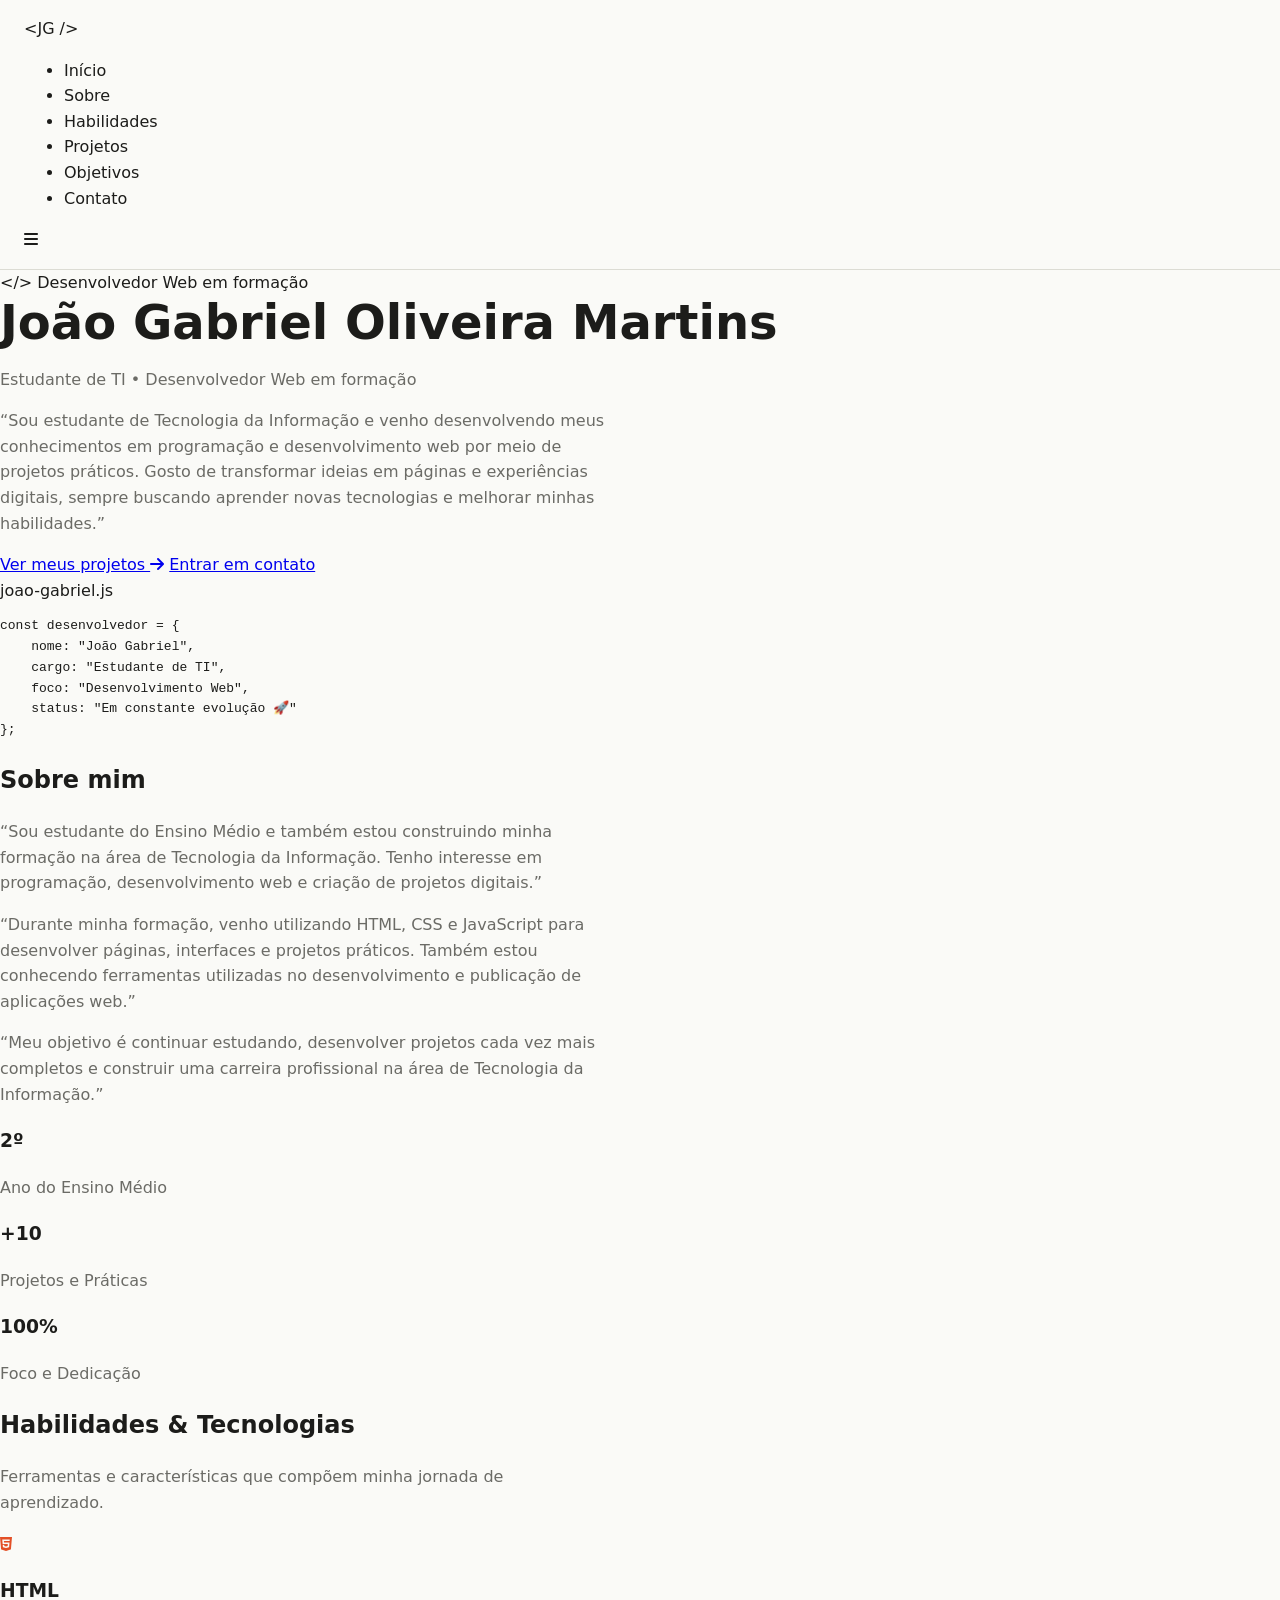
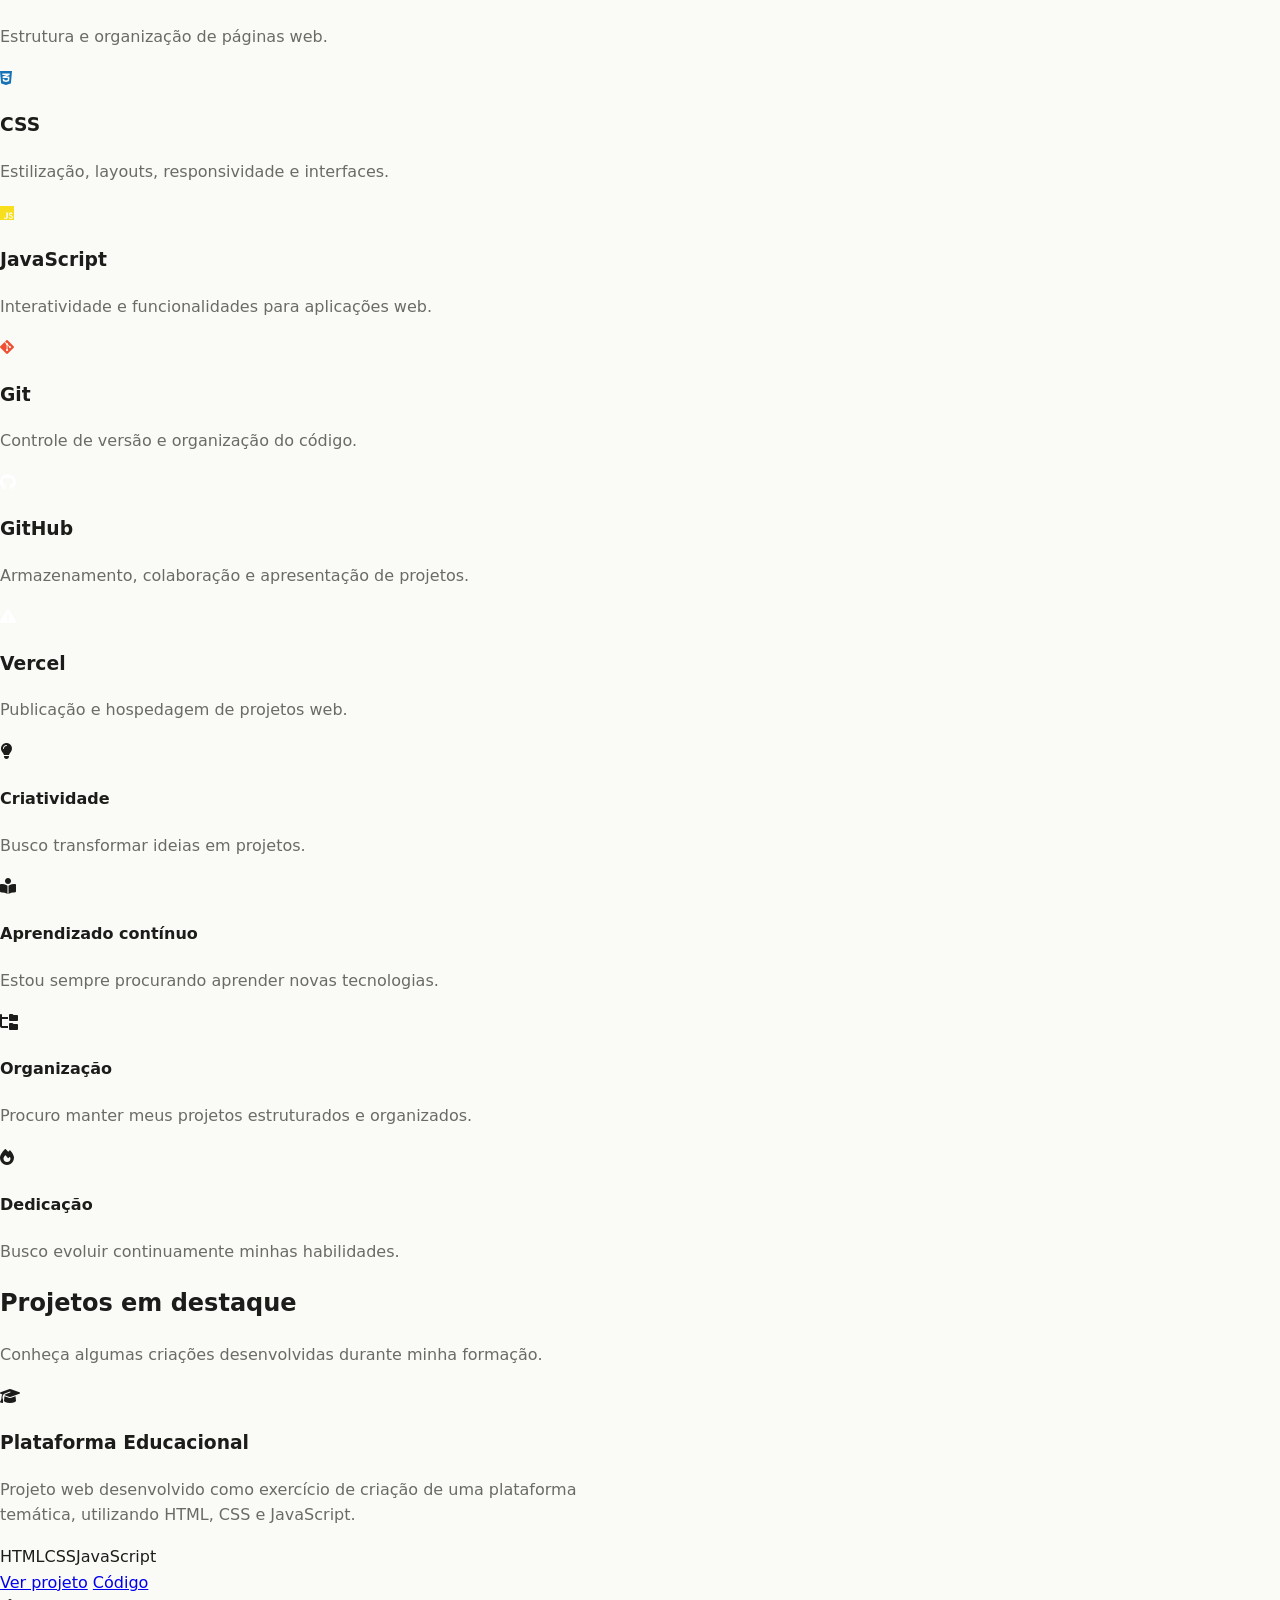
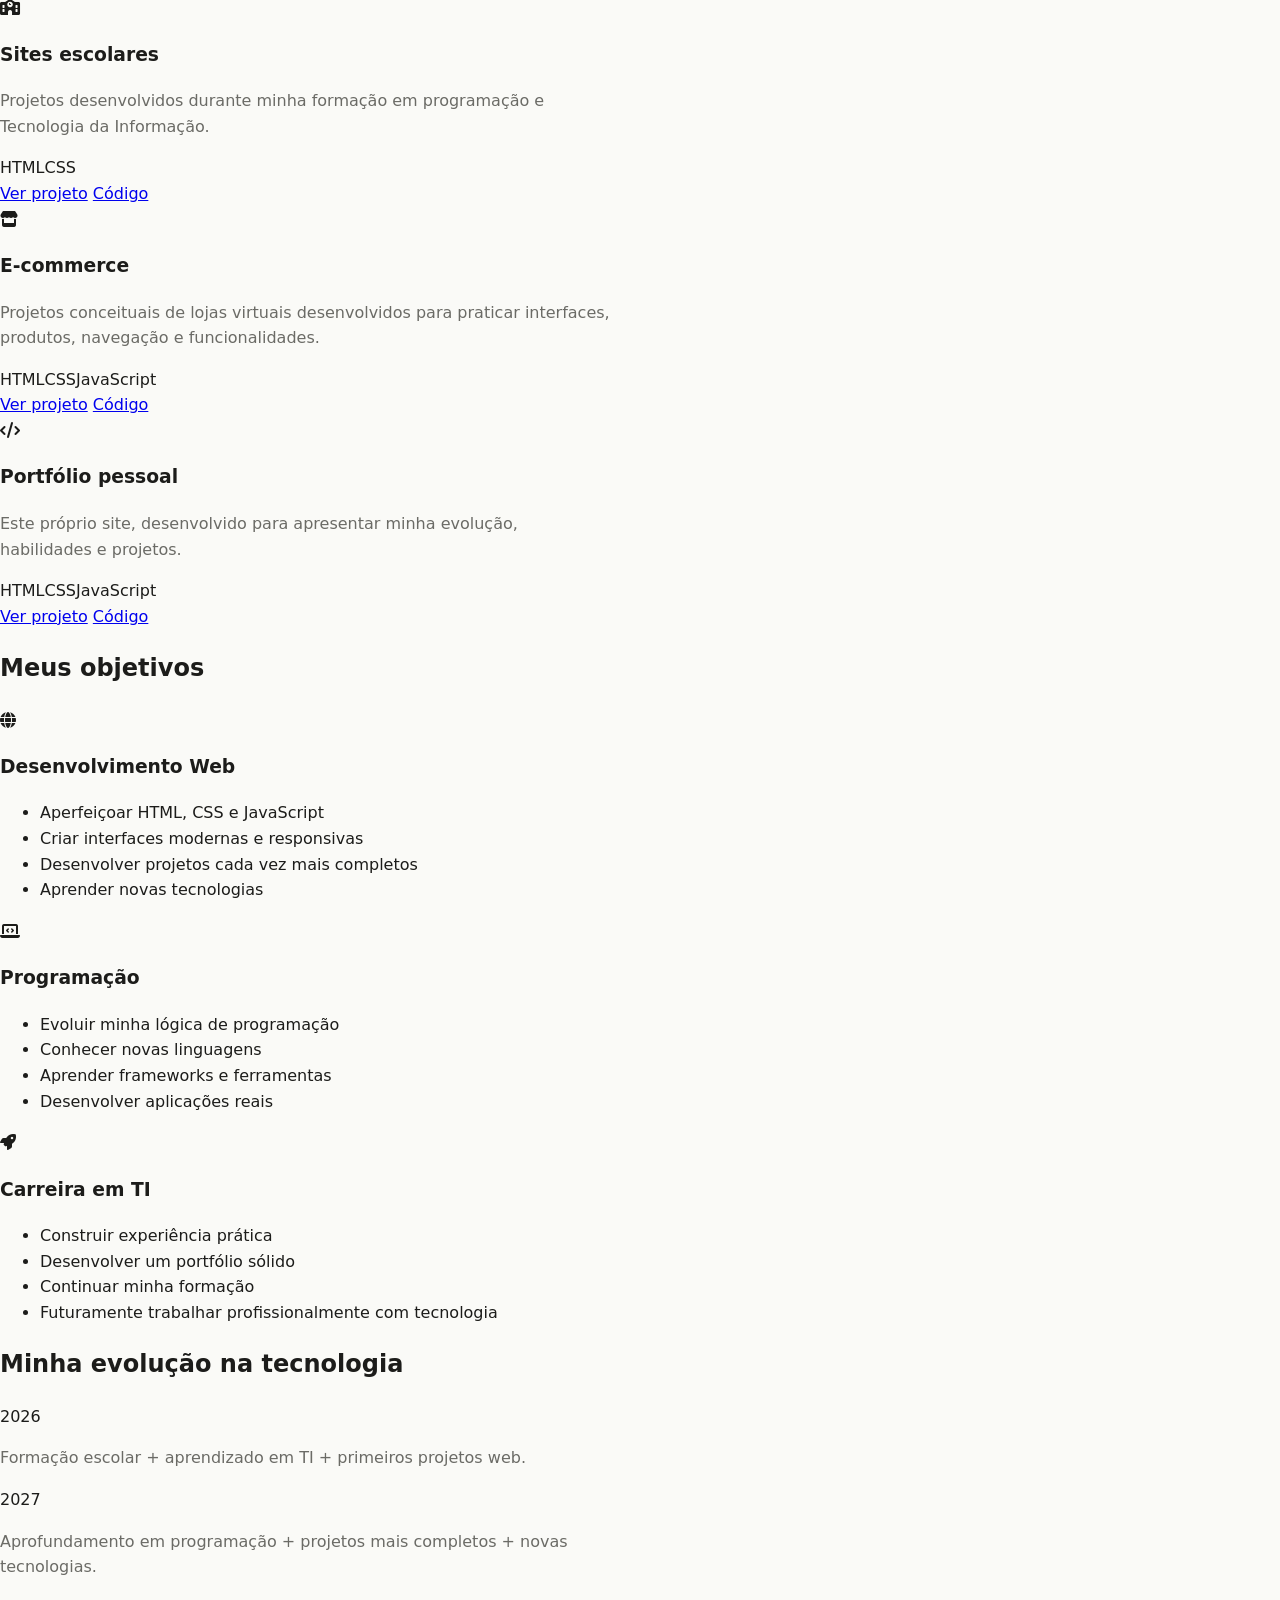
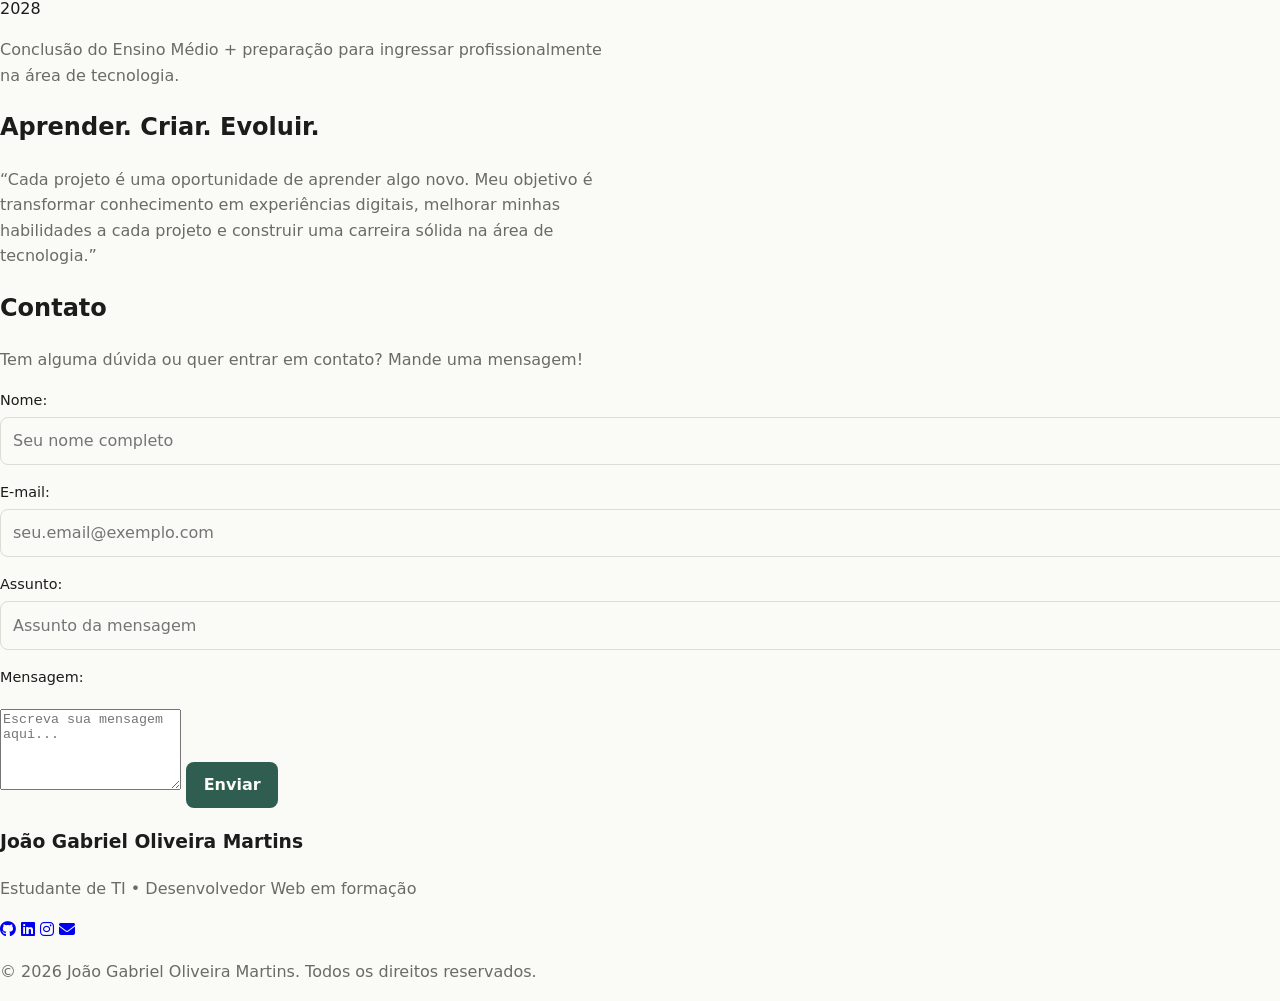
<file: index.html>
<!DOCTYPE html>
<html lang="pt-BR">
<head>
    <meta charset="UTF-8">
    <meta name="viewport" content="width=device-width, initial-scale=1.0">
    <title>João Gabriel Oliveira Martins | Portfólio de TI</title>
    <!-- Google Fonts -->
    <link href="https://fonts.googleapis.com/css2?family=Inter:wght@300;400;500;600;700&family=Fira+Code:wght@400;500&display=swap" rel="stylesheet">
    <!-- FontAwesome para Ícones -->
    <link rel="stylesheet" href="https://cdnjs.cloudflare.com/ajax/libs/font-awesome/6.4.0/css/all.min.css">
    <link rel="stylesheet" href="style.css">
</head>
<body>

    <!-- NAV BAR -->
    <header id="header">
        <nav class="nav-container">
            <a href="#inicio" class="logo">&lt;JG /&gt;</a>
            
            <ul class="nav-links" id="navLinks">
                <li><a href="#inicio">Início</a></li>
                <li><a href="#sobre">Sobre</a></li>
                <li><a href="#habilidades">Habilidades</a></li>
                <li><a href="#projetos">Projetos</a></li>
                <li><a href="#objetivos">Objetivos</a></li>
                <li><a href="#contato">Contato</a></li>
            </ul>

            <div class="hamburger" id="hamburger">
                <i class="fa-solid fa-bars"></i>
            </div>
        </nav>
    </header>

    <!-- HERO SECTION -->
    <section id="inicio" class="hero">
        <div class="hero-content">
            <div class="hero-text">
                <span class="badge">&lt;/&gt; Desenvolvedor Web em formação</span>
                <h1>João Gabriel Oliveira Martins</h1>
                <p class="subtitle">Estudante de TI • Desenvolvedor Web em formação</p>
                <p class="description">
                    “Sou estudante de Tecnologia da Informação e venho desenvolvendo meus conhecimentos em programação e desenvolvimento web por meio de projetos práticos. Gosto de transformar ideias em páginas e experiências digitais, sempre buscando aprender novas tecnologias e melhorar minhas habilidades.”
                </p>
                <div class="hero-buttons">
                    <a href="#projetos" class="btn btn-primary">Ver meus projetos <i class="fa-solid fa-arrow-right"></i></a>
                    <a href="#contato" class="btn btn-secondary">Entrar em contato</a>
                </div>
            </div>
            
            <div class="hero-visual">
                <div class="code-window">
                    <div class="window-header">
                        <span class="dot red"></span>
                        <span class="dot yellow"></span>
                        <span class="dot green"></span>
                        <span class="window-title">joao-gabriel.js</span>
                    </div>
                    <pre class="code-body"><code><span class="keyword">const</span> <span class="variable">desenvolvedor</span> = {
    <span class="property">nome</span>: <span class="string">"João Gabriel"</span>,
    <span class="property">cargo</span>: <span class="string">"Estudante de TI"</span>,
    <span class="property">foco</span>: <span class="string">"Desenvolvimento Web"</span>,
    <span class="property">status</span>: <span class="string">"Em constante evolução 🚀"</span>
};</code></pre>
                </div>
            </div>
        </div>
    </section>

    <!-- SOBRE MIM -->
    <section id="sobre" class="section">
        <div class="container">
            <h2 class="section-title">Sobre mim</h2>
            <div class="about-grid">
                <div class="about-card">
                    <p>
                        “Sou estudante do Ensino Médio e também estou construindo minha formação na área de Tecnologia da Informação. Tenho interesse em programação, desenvolvimento web e criação de projetos digitais.”
                    </p>
                    <p>
                        “Durante minha formação, venho utilizando HTML, CSS e JavaScript para desenvolver páginas, interfaces e projetos práticos. Também estou conhecendo ferramentas utilizadas no desenvolvimento e publicação de aplicações web.”
                    </p>
                    <p>
                        “Meu objetivo é continuar estudando, desenvolver projetos cada vez mais completos e construir uma carreira profissional na área de Tecnologia da Informação.”
                    </p>
                </div>
                <div class="about-stats">
                    <div class="stat-box">
                        <h3>2º</h3>
                        <p>Ano do Ensino Médio</p>
                    </div>
                    <div class="stat-box">
                        <h3>+10</h3>
                        <p>Projetos e Práticas</p>
                    </div>
                    <div class="stat-box">
                        <h3>100%</h3>
                        <p>Foco e Dedicação</p>
                    </div>
                </div>
            </div>
        </div>
    </section>

    <!-- HABILIDADES -->
    <section id="habilidades" class="section">
        <div class="container">
            <h2 class="section-title">Habilidades & Tecnologias</h2>
            <p class="section-subtitle">Ferramentas e características que compõem minha jornada de aprendizado.</p>
            
            <div class="skills-grid">
                <div class="skill-card">
                    <i class="fa-brands fa-html5" style="color: #e34f26;"></i>
                    <h3>HTML</h3>
                    <p>Estrutura e organização de páginas web.</p>
                </div>
                <div class="skill-card">
                    <i class="fa-brands fa-css3-alt" style="color: #1572b6;"></i>
                    <h3>CSS</h3>
                    <p>Estilização, layouts, responsividade e interfaces.</p>
                </div>
                <div class="skill-card">
                    <i class="fa-brands fa-js" style="color: #f7df1e;"></i>
                    <h3>JavaScript</h3>
                    <p>Interatividade e funcionalidades para aplicações web.</p>
                </div>
                <div class="skill-card">
                    <i class="fa-brands fa-git-alt" style="color: #f05032;"></i>
                    <h3>Git</h3>
                    <p>Controle de versão e organização do código.</p>
                </div>
                <div class="skill-card">
                    <i class="fa-brands fa-github" style="color: #ffffff;"></i>
                    <h3>GitHub</h3>
                    <p>Armazenamento, colaboração e apresentação de projetos.</p>
                </div>
                <div class="skill-card">
                    <i class="fa-solid fa-triangle-exclamation" style="color: #ffffff;"></i>
                    <h3>Vercel</h3>
                    <p>Publicação e hospedagem de projetos web.</p>
                </div>
            </div>

            <div class="soft-skills-container">
                <div class="soft-skill">
                    <i class="fa-solid fa-lightbulb"></i>
                    <h4>Criatividade</h4>
                    <p>Busco transformar ideias em projetos.</p>
                </div>
                <div class="soft-skill">
                    <i class="fa-solid fa-book-open-reader"></i>
                    <h4>Aprendizado contínuo</h4>
                    <p>Estou sempre procurando aprender novas tecnologias.</p>
                </div>
                <div class="soft-skill">
                    <i class="fa-solid fa-folder-tree"></i>
                    <h4>Organização</h4>
                    <p>Procuro manter meus projetos estruturados e organizados.</p>
                </div>
                <div class="soft-skill">
                    <i class="fa-solid fa-fire"></i>
                    <h4>Dedicação</h4>
                    <p>Busco evoluir continuamente minhas habilidades.</p>
                </div>
            </div>
        </div>
    </section>

    <!-- PROJETOS -->
    <section id="projetos" class="section">
        <div class="container">
            <h2 class="section-title">Projetos em destaque</h2>
            <p class="section-subtitle">Conheça algumas criações desenvolvidas durante minha formação.</p>

            <div class="projects-grid">
                <!-- Projeto 1 -->
                <div class="project-card">
                    <div class="project-preview">
                        <i class="fa-solid fa-graduation-cap"></i>
                    </div>
                    <div class="project-info">
                        <h3>Plataforma Educacional</h3>
                        <p>Projeto web desenvolvido como exercício de criação de uma plataforma temática, utilizando HTML, CSS e JavaScript.</p>
                        <div class="tech-tags">
                            <span>HTML</span><span>CSS</span><span>JavaScript</span>
                        </div>
                        <div class="project-buttons">
                            <a href="#" class="btn-project disabled" onclick="return false;">Ver projeto</a>
                            <a href="#" class="btn-project secondary disabled" onclick="return false;">Código</a>
                        </div>
                    </div>
                </div>

                <!-- Projeto 2 -->
                <div class="project-card">
                    <div class="project-preview">
                        <i class="fa-solid fa-school"></i>
                    </div>
                    <div class="project-info">
                        <h3>Sites escolares</h3>
                        <p>Projetos desenvolvidos durante minha formação em programação e Tecnologia da Informação.</p>
                        <div class="tech-tags">
                            <span>HTML</span><span>CSS</span>
                        </div>
                        <div class="project-buttons">
                            <a href="#" class="btn-project disabled" onclick="return false;">Ver projeto</a>
                            <a href="#" class="btn-project secondary disabled" onclick="return false;">Código</a>
                        </div>
                    </div>
                </div>

                <!-- Projeto 3 -->
                <div class="project-card">
                    <div class="project-preview">
                        <i class="fa-solid fa-store"></i>
                    </div>
                    <div class="project-info">
                        <h3>E-commerce</h3>
                        <p>Projetos conceituais de lojas virtuais desenvolvidos para praticar interfaces, produtos, navegação e funcionalidades.</p>
                        <div class="tech-tags">
                            <span>HTML</span><span>CSS</span><span>JavaScript</span>
                        </div>
                        <div class="project-buttons">
                            <a href="#" class="btn-project disabled" onclick="return false;">Ver projeto</a>
                            <a href="#" class="btn-project secondary disabled" onclick="return false;">Código</a>
                        </div>
                    </div>
                </div>

                <!-- Projeto 4 -->
                <div class="project-card">
                    <div class="project-preview">
                        <i class="fa-solid fa-code"></i>
                    </div>
                    <div class="project-info">
                        <h3>Portfólio pessoal</h3>
                        <p>Este próprio site, desenvolvido para apresentar minha evolução, habilidades e projetos.</p>
                        <div class="tech-tags">
                            <span>HTML</span><span>CSS</span><span>JavaScript</span>
                        </div>
                        <div class="project-buttons">
                            <a href="#inicio" class="btn-project">Ver projeto</a>
                            <a href="#" class="btn-project secondary disabled" onclick="return false;">Código</a>
                        </div>
                    </div>
                </div>
            </div>
        </div>
    </section>

    <!-- OBJETIVOS -->
    <section id="objetivos" class="section">
        <div class="container">
            <h2 class="section-title">Meus objetivos</h2>
            <div class="objectives-grid">
                <div class="objective-card">
                    <div class="obj-icon"><i class="fa-solid fa-globe"></i></div>
                    <h3>Desenvolvimento Web</h3>
                    <ul>
                        <li>Aperfeiçoar HTML, CSS e JavaScript</li>
                        <li>Criar interfaces modernas e responsivas</li>
                        <li>Desenvolver projetos cada vez mais completos</li>
                        <li>Aprender novas tecnologias</li>
                    </ul>
                </div>

                <div class="objective-card">
                    <div class="obj-icon"><i class="fa-solid fa-laptop-code"></i></div>
                    <h3>Programação</h3>
                    <ul>
                        <li>Evoluir minha lógica de programação</li>
                        <li>Conhecer novas linguagens</li>
                        <li>Aprender frameworks e ferramentas</li>
                        <li>Desenvolver aplicações reais</li>
                    </ul>
                </div>

                <div class="objective-card">
                    <div class="obj-icon"><i class="fa-solid fa-rocket"></i></div>
                    <h3>Carreira em TI</h3>
                    <ul>
                        <li>Construir experiência prática</li>
                        <li>Desenvolver um portfólio sólido</li>
                        <li>Continuar minha formação</li>
                        <li>Futuramente trabalhar profissionalmente com tecnologia</li>
                    </ul>
                </div>
            </div>
        </div>
    </section>

    <!-- EVOLUÇÃO (TIMELINE) -->
    <section class="section">
        <div class="container">
            <h2 class="section-title">Minha evolução na tecnologia</h2>
            <div class="timeline">
                <div class="timeline-item">
                    <div class="timeline-dot"></div>
                    <div class="timeline-content">
                        <span class="timeline-year">2026</span>
                        <p>Formação escolar + aprendizado em TI + primeiros projetos web.</p>
                    </div>
                </div>
                <div class="timeline-item">
                    <div class="timeline-dot"></div>
                    <div class="timeline-content">
                        <span class="timeline-year">2027</span>
                        <p>Aprofundamento em programação + projetos mais completos + novas tecnologias.</p>
                    </div>
                </div>
                <div class="timeline-item">
                    <div class="timeline-dot"></div>
                    <div class="timeline-content">
                        <span class="timeline-year">2028</span>
                        <p>Conclusão do Ensino Médio + preparação para ingressar profissionalmente na área de tecnologia.</p>
                    </div>
                </div>
            </div>
        </div>
    </section>

    <!-- SEÇÃO DIFERENCIAL -->
    <section class="differential-section">
        <div class="container text-center">
            <h2>Aprender. Criar. Evoluir.</h2>
            <p>“Cada projeto é uma oportunidade de aprender algo novo. Meu objetivo é transformar conhecimento em experiências digitais, melhorar minhas habilidades a cada projeto e construir uma carreira sólida na área de tecnologia.”</p>
        </div>
    </section>

    <!-- CONTATO -->
    <section id="contato" class="section">
        <div class="container contact-container">
            <h2 class="section-title">Contato</h2>
            <p class="section-subtitle">Tem alguma dúvida ou quer entrar em contato? Mande uma mensagem!</p>

            <form class="contact-form" onsubmit="event.preventDefault(); alert('Mensagem enviada com sucesso! (Demonstração)');">
                <label for="nome">Nome:</label>
                <input type="text" id="nome" name="nome" placeholder="Seu nome completo" required>

                <label for="email">E-mail:</label>
                <input type="email" id="email" name="email" placeholder="seu.email@exemplo.com" required>

                <label for="assunto">Assunto:</label>
                <input type="text" id="assunto" name="assunto" placeholder="Assunto da mensagem" required>

                <label for="mensagem">Mensagem:</label>
                <textarea id="mensagem" name="mensagem" rows="5" placeholder="Escreva sua mensagem aqui..." required></textarea>

                <button type="submit" class="btn-submit">Enviar</button>
            </form>
        </div>
    </section>

    <!-- FOOTER -->
    <footer>
        <div class="container footer-content">
            <div class="footer-info">
                <h3>João Gabriel Oliveira Martins</h3>
                <p>Estudante de TI • Desenvolvedor Web em formação</p>
            </div>
            <div class="social-icons">
                <a href="#" aria-label="GitHub"><i class="fa-brands fa-github"></i></a>
                <a href="#" aria-label="LinkedIn"><i class="fa-brands fa-linkedin"></i></a>
                <a href="#" aria-label="Instagram"><i class="fa-brands fa-instagram"></i></a>
                <a href="mailto:contato@exemplo.com" aria-label="E-mail"><i class="fa-solid fa-envelope"></i></a>
            </div>
        </div>
        <div class="footer-bottom">
            <p>&copy; 2026 João Gabriel Oliveira Martins. Todos os direitos reservados.</p>
        </div>
    </footer>

    <script src="script.js"></script>
</body>
</html>
</file>
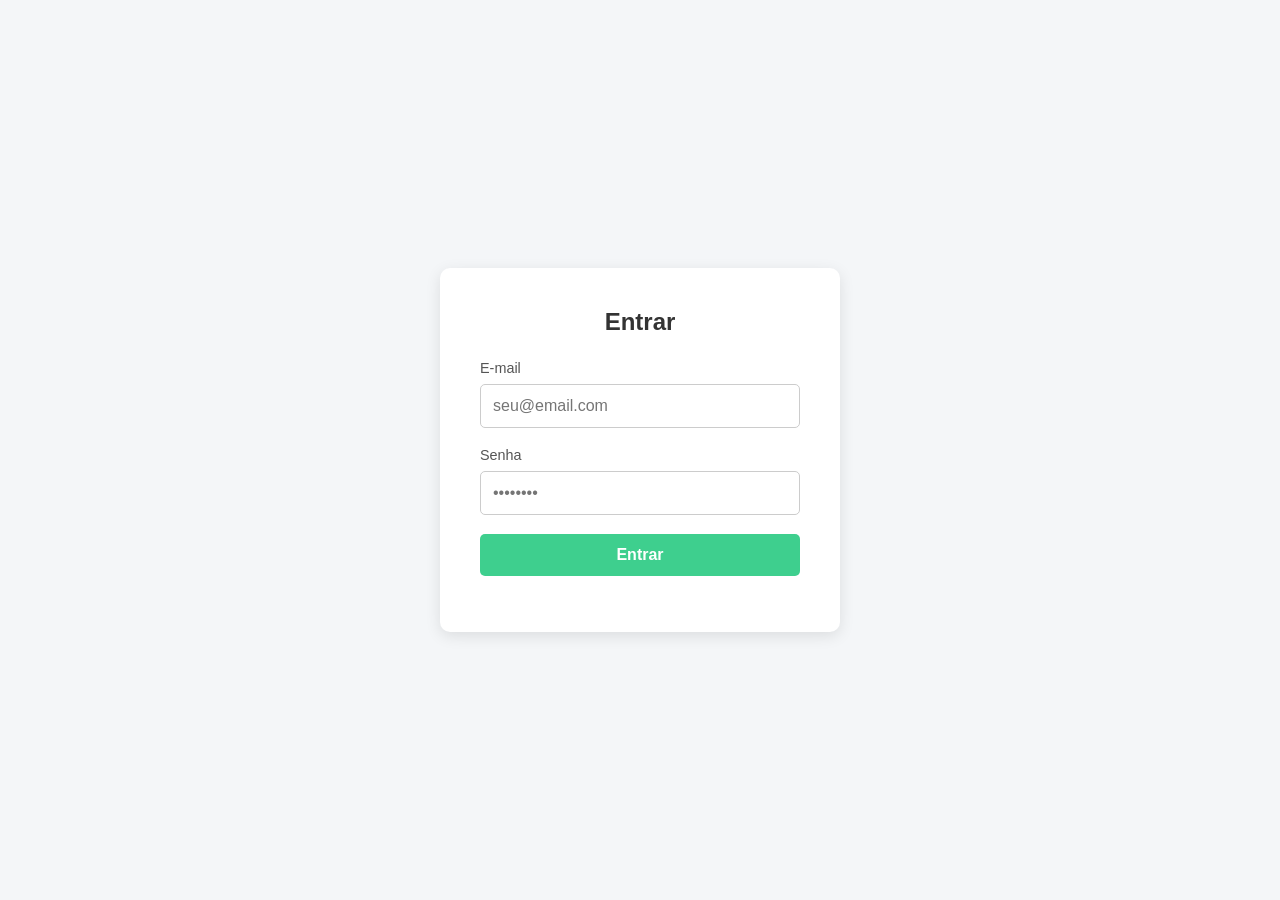
<file: login.html>
<!DOCTYPE html>
<html lang="pt-BR">
<head>
  <meta charset="UTF-8">
  <meta name="viewport" content="width=device-width, initial-scale=1.0">
  <title>Login</title>
  <style>
    * {
      box-sizing: border-box;
      margin: 0;
      padding: 0;
      font-family: 'Segoe UI', Tahoma, Geneva, Verdana, sans-serif;
    }

    body {
      background-color: #f4f6f8;
      display: flex;
      justify-content: center;
      align-items: center;
      min-height: 100vh;
    }

    .login-card {
      background-color: #ffffff;
      padding: 2.5rem;
      border-radius: 10px;
      box-shadow: 0 4px 15px rgba(0, 0, 0, 0.1);
      width: 100%;
      max-width: 400px;
    }

    .login-card h2 {
      margin-bottom: 1.5rem;
      color: #333333;
      text-align: center;
    }

    .form-group {
      margin-bottom: 1.2rem;
    }

    .form-group label {
      display: block;
      margin-bottom: 0.5rem;
      color: #555555;
      font-size: 0.9rem;
    }

    .form-group input {
      width: 100%;
      padding: 0.75rem;
      border: 1px solid #cccccc;
      border-radius: 5px;
      font-size: 1rem;
      transition: border-color 0.2s;
    }

    .form-group input:focus {
      outline: none;
      border-color: #3ecf8e;
    }

    .btn-login {
      width: 100%;
      padding: 0.75rem;
      background-color: #3ecf8e;
      border: none;
      border-radius: 5px;
      color: #ffffff;
      font-size: 1rem;
      font-weight: bold;
      cursor: pointer;
      transition: background-color 0.2s;
    }

    .btn-login:hover {
      background-color: #2eab71;
    }

    .message {
      margin-top: 1rem;
      text-align: center;
      font-size: 0.9rem;
    }

    .message.error {
      color: #e74c3c;
    }

    .message.success {
      color: #2ecc71;
    }
  </style>
</head>
<body>

  <div class="login-card">
    <h2>Entrar</h2>
    <form id="loginForm">
      <div class="form-group">
        <label for="email">E-mail</label>
        <input type="email" id="email" required placeholder="seu@email.com">
      </div>

      <div class="form-group">
        <label for="senha">Senha</label>
        <input type="password" id="senha" required placeholder="••••••••">
      </div>

      <button type="submit" class="btn-login">Entrar</button>
    </form>
    
    <div id="message" class="message"></div>
  </div>

  <script>
    const form = document.getElementById('loginForm');
    const messageDiv = document.getElementById('message');

    form.addEventListener('submit', async (e) => {
      e.preventDefault();

      const email = document.getElementById('email').value;
      const senha = document.getElementById('senha').value;

      messageDiv.textContent = 'Autenticando...';
      messageDiv.className = 'message';

      try {
        // Exemplo visual simulando a validação dos dados:
        if (email && senha) {
          messageDiv.textContent = 'Login efetuado! Redirecionando...';
          messageDiv.className = 'message success';

          // Redireciona para o dashboard após 1 segundo
          setTimeout(() => {
            window.location.href = 'dashboard.html';
          }, 1000);
        } else {
          throw new Error('Preencha todos os campos.');
        }

      } catch (error) {
        messageDiv.textContent = error.message || 'Erro ao efetuar login.';
        messageDiv.className = 'message error';
      }
    });
  </script>

</body>
</html>
</file>
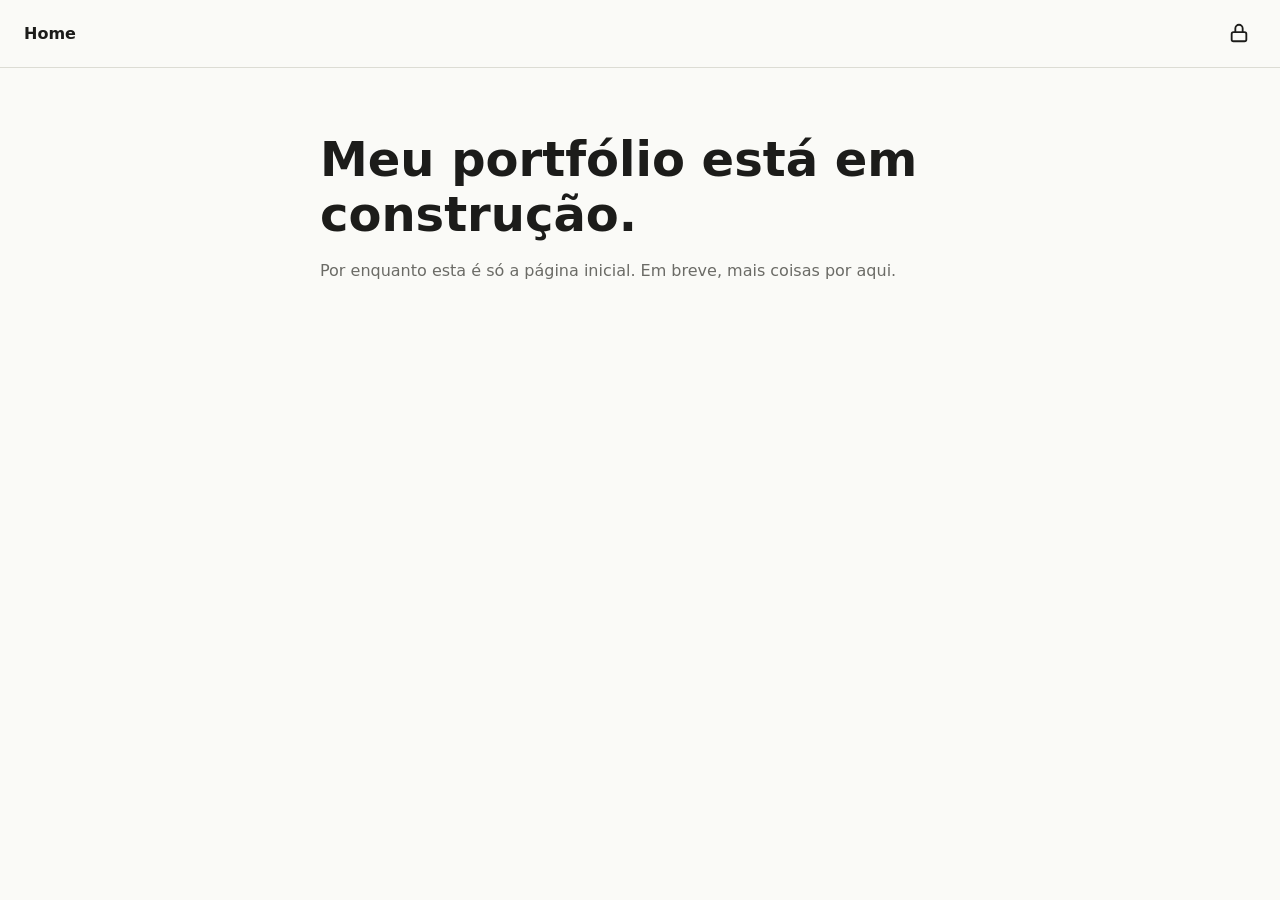
<file: projetos.html>
<!DOCTYPE html>
<html lang="pt-BR">
<head>
  <meta charset="UTF-8">
  <meta name="viewport" content="width=device-width, initial-scale=1">
  <title>Meu portfólio</title>
  <link rel="stylesheet" href="style.css">
</head>
<body>
  <header>
    <a class="home" href="index.html">Home</a>
    <a class="cadeado" href="login.html" aria-label="Área restrita" title="Área restrita">
      <svg viewBox="0 0 24 24"><rect x="4" y="11" width="16" height="10" rx="2"/><path d="M8 11V7a4 4 0 0 1 8 0v4"/></svg>
    </a>
  </header>
  <main>
    <h1>Meu portfólio está em construção.</h1>
    <p>Por enquanto esta é só a página inicial. Em breve, mais coisas por aqui.</p>
  </main>
</body>
</html>
</file>
<file: style.css>
:root {
    --fundo: #fafaf7;
    --texto: #1c1c1a;
    --suave: #6b6b66;
    --linha: #dcdcd4;
    --destaque: #2f5d50;
}


@media (prefers-color-scheme: dark) {
    :root {
        --fundo: #161816;
        --texto: #eeeee8;
        --suave: #9a9a92;
        --linha: #2e312e;
        --destaque: #7fc4ae;
    }
}


{
    box-sizing:  border-box;
}


body {
    margin: 0;
    font-family: system-ui, -apple-system, "Segoe UI", sans-serif;
    background: var(--fundo);
    color: var(--texto);
    line-height: 1.6;
}


header {
    display: flex;
    justify-content: space-between;
    align-items: center;
    padding: 1rem 1.5rem;
    border-bottom: 1px solid var(--linha);
}


header a {
    color: var(--texto);
    text-decoration: none;
}


.home {
    font-weight: 600;
}


.cadeado {
    display: flex;
    padding: .4rem;
    border-radius: .5rem;
}


.cadeado:hover,
.cadeado:focus-visible {
    background: var(--linha);
    outline: none;
}


.cadeado svg {
    width: 22px;
    height: 22px;
    stroke: currentColor;
    fill: none;
    stroke-width: 2;
    stroke-linecap: round;
    stroke-linejoin: round;
}


main {
    max-width: 40rem;
    margin: 0 auto;
    padding: 4rem 1.5rem;
}


h1 {
    font-size: clamp(2rem, 6vw, 3rem);
    line-height: 1.15;
    margin: 0 0 1rem;
}


p {
    color: var(--suave);
    max-width: 60ch;
}


label {
    display: block;
    margin: 1rem 0 .3rem;
    font-size: .9rem;
}


input {
    width: 100%;
    padding: .65rem .75rem;
    border: 1px solid var(--linha);
    border-radius: .5rem;
    background: transparent;
    color: var(--texto);
    font: inherit;
}


input:focus-visible,
button:focus-visible {
    outline: 2px solid var(--destaque);
    outline-offset: 2px;
}


button {
    margin-top: 1.25rem;
    padding: .65rem 1.1rem;
    border: 0;
    border-radius: .5rem;
    background: var(--destaque);
    color: var(--fundo);
    font: inherit;
    font-weight: 600;
    cursor: pointer;
}


button.secundario {
    background: transparent;
    color: var(--texto);
    border: 1px solid var(--linha);
    margin-left: .5rem;
}


#mensagem {
    margin-top: 1rem;
    min-height: 1.5rem;
}


.ok {
    color: var(--destaque);
}


.erro {
    color: #c0392b;
}
</file>
